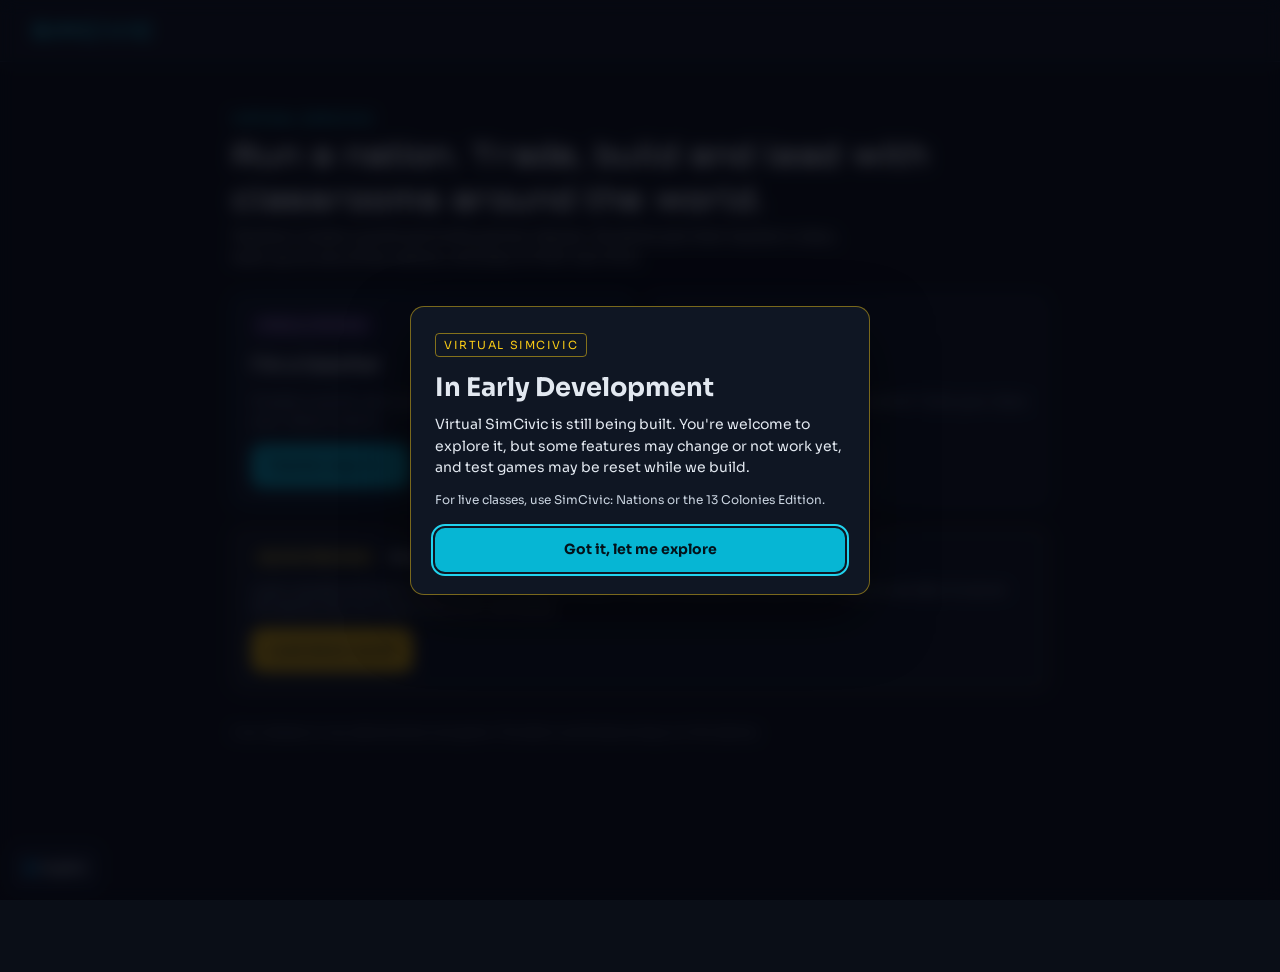
<file: virtual/index.html>
<!doctype html>
<html lang="en">
  <head>
    <meta charset="UTF-8" />
    <link rel="icon" type="image/svg+xml" href="./favicon.svg" />
    <meta name="viewport" content="width=device-width, initial-scale=1.0" />
    <meta name="theme-color" content="#0a0e17" />
    <title>SimCivic</title>
    <script type="module" crossorigin src="./assets/index-DSlwaLLR.js"></script>
    <link rel="modulepreload" crossorigin href="./assets/safety-D03DVyrJ.js">
    <link rel="modulepreload" crossorigin href="./assets/custom-CeN9xNAo.js">
    <link rel="modulepreload" crossorigin href="./assets/session-CpZ1RDhY.js">
    <link rel="stylesheet" crossorigin href="./assets/index-4rzc2e4x.css">
  </head>
  <body>
    <div id="root"></div>
  </body>
</html>
</file>
<file: virtual/assets/index-4rzc2e4x.css>
@font-face{font-family:Orbitron;font-style:normal;font-display:swap;font-weight:600;src:url(./orbitron-latin-600-normal-mazHmDYu.woff2)format("woff2"),url(./orbitron-latin-600-normal-75H6acHo.woff)format("woff")}@font-face{font-family:Orbitron;font-style:normal;font-display:swap;font-weight:800;src:url(./orbitron-latin-800-normal-CQafOXEd.woff2)format("woff2"),url(./orbitron-latin-800-normal-P4cBi4I7.woff)format("woff")}@font-face{font-family:Sora;font-style:normal;font-display:swap;font-weight:400;src:url(./sora-latin-400-normal-CRt88UEn.woff2)format("woff2"),url(./sora-latin-400-normal-OW7qkl5a.woff)format("woff")}@font-face{font-family:Sora;font-style:normal;font-display:swap;font-weight:600;src:url(./sora-latin-600-normal-Cdg4DaK0.woff2)format("woff2"),url(./sora-latin-600-normal-1_7fyUAY.woff)format("woff")}@font-face{font-family:Sora;font-style:normal;font-display:swap;font-weight:700;src:url(./sora-latin-700-normal-9waGdLWo.woff2)format("woff2"),url(./sora-latin-700-normal-BKPfQAnC.woff)format("woff")}@font-face{font-family:JetBrains Mono;font-style:normal;font-display:swap;font-weight:500;src:url(./jetbrains-mono-latin-500-normal-BWZEU5yA.woff2)format("woff2"),url(./jetbrains-mono-latin-500-normal-CJOVTJB7.woff)format("woff")}@font-face{font-family:JetBrains Mono;font-style:normal;font-display:swap;font-weight:700;src:url(./jetbrains-mono-latin-700-normal-BYuf6tUa.woff2)format("woff2"),url(./jetbrains-mono-latin-700-normal-D3wTyLJW.woff)format("woff")}@font-face{font-family:Cinzel;font-style:normal;font-display:swap;font-weight:700;src:url(./cinzel-latin-700-normal-Dkw14w9r.woff2)format("woff2"),url(./cinzel-latin-700-normal-C-gK7hA8.woff)format("woff")}@font-face{font-family:Cinzel;font-style:normal;font-display:swap;font-weight:900;src:url(./cinzel-latin-900-normal-BI3z7Tow.woff2)format("woff2"),url(./cinzel-latin-900-normal-t_fSDEbn.woff)format("woff")}@font-face{font-family:Audiowide;font-style:normal;font-display:swap;font-weight:400;src:url(./audiowide-latin-400-normal-6GFCX7ni.woff2)format("woff2"),url(./audiowide-latin-400-normal-D6mHIfnv.woff)format("woff")}@font-face{font-family:Saira Stencil One;font-style:normal;font-display:swap;font-weight:400;src:url(./saira-stencil-one-latin-400-normal-CaP09Fmm.woff2)format("woff2"),url(./saira-stencil-one-latin-400-normal-BhLFNLer.woff)format("woff")}@font-face{font-family:Fraunces;font-style:italic;font-display:swap;font-weight:700;src:url(./fraunces-latin-700-italic-BTx51a-P.woff2)format("woff2"),url(./fraunces-latin-700-italic-Bjyesmbf.woff)format("woff")}@font-face{font-family:Rye;font-style:normal;font-display:swap;font-weight:400;src:url(./rye-latin-400-normal-CnIDrDaJ.woff2)format("woff2"),url(./rye-latin-400-normal-CPBiwIfN.woff)format("woff")}:root{--bg:#0a0e17;--surface:#0f1623;--card:#111827;--line:#6382b440;--line-strong:#6382b473;--text:#e2e8f0;--text-soft:#cbd5e1;--text-muted:#94a3b8;--text-faint:#64748b;--accent:#22d3ee;--accent-hover:#67e8f9;--accent-solid:#06b6d4;--accent-ink:#04121a;--accent-tint:#06b6d41f;--gm:#eab308;--gm-text:#fde047;--gm-tint:#eab30824;--facilitator:#d8b4fe;--facilitator-tint:#a855f72e;--admin:#fecaca;--admin-tint:#ef44442e;--council:#8b5cf6;--council-text:#c4b5fd;--council-tint:#8b5cf626;--ok:#10b981;--ok-text:#6ee7b7;--ok-tint:#10b9811f;--warn:#f59e0b;--warn-text:#fcd34d;--warn-tint:#f59e0b1a;--danger:#ef4444;--danger-text:#fecaca;--danger-tint:#ef44441a;--azure:#60a5fa;--synapse:#f87171;--ironvale:#cbd5e1;--verdantia:#4ade80;--novan:#facc15;--font-azure:"Cinzel", Georgia, serif;--font-synapse:"Audiowide", "Trebuchet MS", sans-serif;--font-ironvale:"Saira Stencil One", Impact, sans-serif;--font-verdantia:"Fraunces", Georgia, serif;--font-novan:"Rye", Georgia, serif;--font-display:"Orbitron", sans-serif;--font-body:"Sora", system-ui, sans-serif;--font-mono:"JetBrains Mono", ui-monospace, monospace;--fs-xs:11px;--fs-sm:12px;--fs-md:14px;--fs-lg:16px;--fs-xl:20px;--fs-2xl:24px;--r-sm:8px;--r-md:10px;--r-lg:12px;--r-xl:14px;--r-2xl:16px;--tap:44px;--page-wide:1240px;--page-narrow:720px}*,:before,:after{box-sizing:border-box}html,body,#root{min-height:100%;margin:0}body{background:var(--bg);color:var(--text);font-family:var(--font-body);font-size:var(--fs-md);-webkit-font-smoothing:antialiased;line-height:1.45}a{color:var(--accent)}a:hover{color:var(--accent-hover)}button,input,select,textarea{font:inherit;color:inherit}input:not([type=checkbox]):not([type=radio]):not([type=range]),textarea,select{background:var(--bg);border:1px solid var(--line-strong);border-radius:var(--r-md);color:var(--text);padding:8px 10px}input:disabled,textarea:disabled{opacity:.75}textarea{resize:vertical;width:100%;line-height:1.5}:focus-visible{outline:2px solid var(--accent);outline-offset:2px}.page{flex-direction:column;min-height:100vh;display:flex}.wrap{width:100%;max-width:var(--page-wide);flex-direction:column;gap:20px;margin:0 auto;padding:24px 32px;display:flex}.wrap.narrow{max-width:var(--page-narrow);gap:14px;padding:16px}.row{flex-wrap:wrap;align-items:center;gap:10px;display:flex}.stack{flex-direction:column;gap:12px;display:flex}.grid{grid-template-columns:repeat(auto-fit,minmax(240px,1fr));gap:14px;display:grid}.spacer{flex:1}@media (width<=640px){.wrap{padding:16px}}.topbar{border-bottom:1px solid var(--line);background:var(--surface);flex-wrap:wrap;justify-content:space-between;align-items:center;gap:12px;padding:16px 32px;display:flex}.topbar.narrow{padding:14px 16px}.brand{font-family:var(--font-display);font-weight:800;font-size:var(--fs-xl);letter-spacing:3px;color:var(--accent);text-decoration:none}.h1{font-family:var(--font-display);font-size:var(--fs-2xl);letter-spacing:1px;margin:0}.h2{font-family:var(--font-display);letter-spacing:2px;text-transform:uppercase;color:var(--text-muted);margin:0;font-size:13px}.muted{color:var(--text-muted)}.soft{color:var(--text-soft)}.small{font-size:var(--fs-sm)}.mono{font-family:var(--font-mono)}.eyebrow{font-size:var(--fs-sm);letter-spacing:1.5px;text-transform:uppercase;font-weight:700}.card{border-radius:var(--r-xl);background:var(--card);border:1px solid var(--line);flex-direction:column;gap:12px;padding:18px;display:flex}.card.surface{background:var(--surface)}.card.gm{border-color:#eab30873}.card.accent{border-color:#06b6d480}.banner{border-radius:var(--r-lg);font-size:var(--fs-md);border:1px solid;padding:12px 16px}.banner.ok{background:var(--ok-tint);color:var(--ok-text);border-color:#10b9818c}.banner.warn{background:var(--warn-tint);color:#fde68a;border-color:#f59e0b80}.banner.danger{background:var(--danger-tint);color:var(--danger-text);border-color:#ef444480}.banner.info{background:var(--accent-tint);color:var(--text-soft);border-color:#06b6d480}.banner.gm{background:var(--gm-tint);color:#fde68a;border-color:#eab30880}.btn{min-height:var(--tap);border-radius:var(--r-md);border:1px solid var(--line-strong);background:var(--card);color:var(--text);cursor:pointer;justify-content:center;align-items:center;gap:8px;padding:0 16px;font-weight:700;text-decoration:none;display:inline-flex}.btn:hover:not(:disabled){border-color:var(--accent)}.btn:disabled{opacity:.5;cursor:not-allowed}.btn.primary{background:var(--accent-solid);color:var(--accent-ink);border-color:#0000}.btn.primary:hover:not(:disabled){background:var(--accent)}.btn.gm{background:var(--gm);color:var(--bg);border-color:#0000}.btn.danger{color:var(--danger-text);border-color:#ef444499}.btn.ghost{background:0 0}.btn.sm{min-height:34px;font-size:var(--fs-sm);border-radius:var(--r-sm);padding:0 10px}.btn.lg{min-height:52px;font-size:var(--fs-lg);border-radius:var(--r-lg)}.btn.block{width:100%}.chip{border-radius:var(--r-sm);font-size:var(--fs-xs);letter-spacing:1px;text-transform:uppercase;white-space:nowrap;align-items:center;gap:4px;padding:4px 10px;font-weight:700;display:inline-flex}.chip.facilitator{background:var(--facilitator-tint);color:var(--facilitator);font-family:var(--font-display);letter-spacing:2px}.chip.gm{background:var(--gm-tint);color:var(--gm-text)}.chip.leader{color:#93c5fd;background:#60a5fa2e}.chip.ok{background:var(--ok-tint);color:var(--ok-text)}.chip.muted{color:var(--text-soft);background:#94a3b826}.chip.danger{background:var(--danger-tint);color:var(--danger-text)}.field{font-size:var(--fs-md);flex-direction:column;gap:6px;font-weight:700;display:flex}.field .help{font-weight:400;font-size:var(--fs-sm);color:var(--text-muted)}.field .error{font-weight:400;font-size:var(--fs-sm);color:var(--danger-text)}.input,.select{min-height:var(--tap);border-radius:var(--r-md);border:1px solid var(--line-strong);background:var(--bg);color:var(--text);font-weight:400;font-size:var(--fs-md);width:100%;padding:0 12px}.input.code{font-family:var(--font-mono);letter-spacing:6px;text-transform:uppercase;text-align:center;font-size:22px}.seg{grid-template-columns:repeat(auto-fit,minmax(150px,1fr));gap:10px;display:grid}.seg-option{text-align:left;border-radius:var(--r-lg);border:1px solid var(--line-strong);background:var(--card);cursor:pointer;flex-direction:column;gap:4px;padding:14px;display:flex}.seg-option[aria-checked=true]{border:2px solid var(--accent-solid);background:var(--accent-tint)}.seg-option .label{font-weight:700}.seg-option .desc{color:var(--text-muted);font-size:13px;font-weight:400}.code-box{border-radius:var(--r-lg);background:var(--bg);border:1px dashed var(--line-strong);flex-direction:column;gap:4px;padding:14px 18px;display:flex}.code-box .code{font-family:var(--font-mono);letter-spacing:4px;color:var(--accent);font-size:26px;font-weight:700}.nation-name{font-size:18px;line-height:1.2}.nation-azure{font-family:var(--font-azure);color:var(--azure);font-weight:700}.nation-synapse{font-family:var(--font-synapse);color:var(--synapse)}.nation-ironvale{font-family:var(--font-ironvale);color:var(--ironvale)}.nation-verdantia{font-family:var(--font-verdantia);color:var(--verdantia);font-style:italic;font-weight:700}.nation-novan{font-family:var(--font-novan);color:var(--novan)}.nation-card{border-top-style:solid;border-top-width:4px}.list{flex-direction:column;gap:8px;margin:0;padding:0;list-style:none;display:flex}.nation-card .list-item{grid-template-columns:1fr auto;gap:8px;display:grid}.nation-card .list-item .member-actions{grid-column:1/-1;gap:6px;display:flex}.nation-card .list-item .member-actions .select{flex:1}.list-item{border-radius:var(--r-md);background:var(--bg);border:1px solid var(--line);flex-wrap:wrap;align-items:center;gap:8px 12px;padding:10px 12px;display:flex}.toast{z-index:50;max-width:min(92vw,560px);position:fixed;bottom:24px;left:50%;transform:translate(-50%);box-shadow:0 8px 30px #00000073}.stat{border-radius:var(--r-md);background:var(--bg);border:1px solid var(--line);flex-direction:column;gap:2px;padding:10px 12px;display:flex}.stat .value{font-family:var(--font-mono);font-size:18px;font-weight:700}.stat .label{font-size:var(--fs-xs);color:var(--text-muted);text-transform:uppercase;letter-spacing:1px}.stats{grid-template-columns:repeat(auto-fill,minmax(96px,1fr));gap:8px;display:grid}.tabs{grid-template-columns:repeat(var(--n,3), minmax(0, 1fr));gap:6px;display:grid}.tab{min-height:var(--tap);border-radius:var(--r-md);border:1px solid var(--line-strong);background:var(--card);cursor:pointer;font-weight:700;position:relative}.tab[aria-selected=true]{border:2px solid var(--accent-solid);background:var(--accent-tint)}.badge{background:var(--gm);min-width:20px;height:20px;color:var(--bg);border-radius:999px;place-items:center;padding:0 6px;font-size:11px;font-weight:700;display:grid;position:absolute;top:-6px;right:-4px}.round-bar{border-radius:var(--r-lg);background:var(--surface);border:1px solid var(--line);font-size:var(--fs-sm);flex-wrap:wrap;align-items:center;gap:6px 12px;padding:10px 14px;display:flex}.round-bar .big{font-family:var(--font-mono);font-weight:700;font-size:var(--fs-lg);color:var(--accent)}.qty{flex-wrap:wrap;gap:6px;display:flex}.qty .btn[aria-pressed=true]{border:2px solid var(--accent-solid);background:var(--accent-tint)}.bundle{grid-template-columns:repeat(4,minmax(0,1fr));gap:6px;display:grid}.bundle label{font-size:var(--fs-xs);color:var(--text-muted);text-transform:uppercase;letter-spacing:1px;flex-direction:column;gap:4px;display:flex}.bundle .input{min-height:40px;font-family:var(--font-mono);padding:0 8px}.chat{flex-direction:column;gap:8px;max-height:52vh;padding:4px 2px;display:flex;overflow-y:auto}.bubble{background:var(--card);border:1px solid var(--line);border-radius:12px;flex-direction:column;gap:2px;max-width:88%;padding:8px 12px;display:flex}.bubble.mine{background:#06b6d41f;border-color:#06b6d466;align-self:flex-end}.bubble.teacher{border-color:#a855f780}.bubble .who{font-size:var(--fs-xs);color:var(--text-muted)}.bubble .hidden-note{color:var(--text-faint);font-style:italic}.feed{flex-direction:column;gap:6px;margin:0;padding:0;font-size:13px;list-style:none;display:flex}.feed li{color:var(--text-soft);gap:8px;display:flex}.feed .r{font-family:var(--font-mono);font-size:var(--fs-xs);color:var(--text-faint);flex-shrink:0;padding-top:2px}.table-wrap{border-radius:var(--r-lg);border:1px solid var(--line);overflow-x:auto}.table{border-collapse:collapse;width:100%;font-size:13px}.table th{text-align:right;font-size:var(--fs-xs);letter-spacing:1px;text-transform:uppercase;color:var(--text-muted);background:var(--surface);padding:9px 10px}.table td{text-align:right;border-top:1px solid var(--line);font-family:var(--font-mono);padding:9px 10px}.table th:first-child,.table td:first-child,.table th:nth-child(2),.table td:nth-child(2){text-align:left}.table td.name{font-family:var(--font-body)}body{padding-bottom:72px}@media (width<=640px){.preview-fab{opacity:.85;border-radius:999px;width:44px;padding:0}.preview-fab-label{display:none}}@media print{body{color:#111!important;background:#fff!important;padding:0!important}.no-print,.preview-fab,header,[data-print-hide]{display:none!important}.print-page{break-after:page}.card,.table td,.table th{color:#111!important;box-shadow:none!important;background:#fff!important;border-color:#ccc!important}}.certificate{aspect-ratio:11/8.5;color:#1f2937;text-align:center;background:linear-gradient(#fffdf6,#fbf6e6);border:10px double #0e7490;border-radius:6px;flex-direction:column;justify-content:center;align-items:center;gap:10px;max-width:1000px;margin:0 auto;padding:48px 56px;display:flex;position:relative}.certificate h1{letter-spacing:.04em;color:#0e7490;margin:0;font-family:Cinzel,serif;font-size:40px;font-weight:900}.certificate .who{color:#111827;margin:4px 0;font-family:Fraunces,serif;font-size:44px;font-style:italic;font-weight:700}.certificate .award-list{flex-wrap:wrap;justify-content:center;gap:8px;display:flex}.certificate .award-pill{color:#92400e;border:1.5px solid #b45309;border-radius:999px;padding:3px 12px;font-size:14px;font-weight:700}@media print{.certificate{aspect-ratio:auto;page:certificate;max-width:none;height:7.4in}@page certificate{size:letter landscape;margin:.4in}}.table.text td,.table.text th{text-align:left;vertical-align:top;font-family:inherit}.early-dev{z-index:10000;-webkit-backdrop-filter:blur(8px);backdrop-filter:blur(8px);background:#04060dcc;justify-content:center;align-items:center;padding:20px;display:flex;position:fixed;inset:0}.early-dev-box{background:var(--surface,#0f1424);text-align:left;border:1px solid #facc1573;border-radius:14px;width:min(460px,100%);padding:26px 24px 22px;box-shadow:0 24px 60px #0000008c}.early-dev-tag{letter-spacing:.14em;text-transform:uppercase;color:#facc15;border:1px solid #facc1580;border-radius:4px;padding:3px 8px;font-size:.7rem;display:inline-block}.early-dev-box h2{margin:12px 0 8px;font-size:1.6rem}.early-dev-box p{margin:0 0 12px;line-height:1.55}.early-dev-box .btn{margin-top:6px}.live-bar{z-index:900;background:var(--card);border:1px solid #facc1573;border-radius:10px;align-items:center;gap:10px;max-width:calc(100vw - 24px);padding:8px 12px;font-size:.85rem;display:flex;position:fixed;bottom:14px;left:50%;transform:translate(-50%);box-shadow:0 8px 24px #00000073}.live-bar.error{border-color:#ef444499}.seg-choices{grid-template-columns:repeat(auto-fit,minmax(170px,1fr));gap:8px;display:grid}.seg-choice{text-align:left;cursor:pointer;background:var(--card);border:1px solid var(--line-strong);color:var(--text);font:inherit;border-radius:10px;flex-direction:column;gap:3px;padding:10px 12px;display:flex}.seg-choice:hover:not(:disabled){border-color:var(--gm-text,#f59e0b)}.seg-choice[aria-checked=true]{border-color:var(--gm-text,#f59e0b);background:color-mix(in srgb, var(--gm-text,#f59e0b) 14%, var(--card));box-shadow:inset 0 0 0 1px var(--gm-text,#f59e0b)}.seg-choice[aria-checked=true] strong:before{content:"● ";color:var(--gm-text,#f59e0b)}.sr-only{clip:rect(0 0 0 0);border:0;width:1px;height:1px;margin:-1px;padding:0;position:absolute;overflow:hidden}.tiny{font-size:.68rem}.game{color:var(--text);background:#0b1220;position:fixed;inset:0;overflow:hidden}.stage-map,.stage-canvas{width:100%;height:100%;position:absolute;inset:0}.stage-canvas{touch-action:none;cursor:grab;display:block}.gbtn{cursor:pointer;min-height:40px;font:700 .9rem var(--font-body);color:var(--text);background:linear-gradient(#26334a,#1a2436);border:1px solid #94b2e659;border-radius:12px;justify-content:center;align-items:center;gap:6px;padding:0 16px;transition:transform 80ms,box-shadow 80ms,filter .15s;display:inline-flex;box-shadow:0 3px #0b1220,0 6px 14px #00000059,inset 0 1px #ffffff1f}.gbtn:hover:not(:disabled){filter:brightness(1.12)}.gbtn:active:not(:disabled){transform:translateY(2px);box-shadow:0 1px #0b1220,0 3px 8px #00000059,inset 0 1px #ffffff1f}.gbtn:disabled{opacity:.45;cursor:not-allowed}.gbtn.primary{color:#04121a;background:linear-gradient(#5eeafc,#0eb5d3);border-color:#8ef3ff;box-shadow:0 3px #06718a,0 6px 14px #00000059,inset 0 1px #ffffff80}.gbtn.ghost{background:#0f162399}.gbtn.sm{border-radius:10px;min-height:32px;padding:0 12px;font-size:.8rem}.gbtn.round{border-radius:50%;width:40px;padding:0;font-size:1.05rem}.gbtn.block{width:100%}.hud{z-index:20;-webkit-backdrop-filter:blur(6px);backdrop-filter:blur(6px);background:linear-gradient(#0e1522eb,#0b111ce0);border:1px solid #94b2e647;border-radius:16px;flex-wrap:wrap;align-items:center;gap:10px;padding:8px 10px;display:flex;position:absolute;top:10px;left:10px;right:10px;box-shadow:0 8px 26px #00000059}.hud-nation{flex-direction:column;min-width:96px;padding:0 6px;line-height:1.1;display:flex}.hud-res{flex-wrap:wrap;flex:1;gap:6px;display:flex}.hud-right{align-items:center;gap:6px;margin-left:auto;display:flex}.res-pill{background:#ffffff0f;border:1px solid #ffffff14;border-radius:999px;align-items:center;gap:4px;padding:2px 10px 2px 4px;font-size:.92rem;font-weight:700;display:inline-flex}.res-pill img{filter:drop-shadow(0 2px 2px #0006)}.civvy-btn{overflow:hidden}.civvy-btn img{object-fit:cover;width:100%;height:100%}.dock{z-index:20;-webkit-backdrop-filter:blur(6px);backdrop-filter:blur(6px);background:linear-gradient(#0e1522f0,#0a0f19eb);border:1px solid #94b2e647;border-radius:18px;align-items:stretch;gap:4px;max-width:calc(100vw - 20px);padding:6px;display:flex;position:absolute;bottom:12px;left:50%;overflow-x:auto;transform:translate(-50%);box-shadow:0 10px 30px #00000073}.dock-btn{min-width:64px;color:var(--text-soft);cursor:pointer;font:600 .7rem var(--font-body);background:0 0;border:1px solid #0000;border-radius:12px;flex-direction:column;justify-content:center;align-items:center;gap:2px;padding:6px 8px;transition:background .15s,transform .1s;display:flex;position:relative}.dock-btn:hover{color:var(--text);background:#ffffff0f}.dock-btn:active{transform:translateY(1px)scale(.97)}.dock-btn[aria-pressed=true]{background:var(--accent-tint);color:var(--text);border-color:#22d3ee80}.dock-ico{filter:drop-shadow(0 2px 2px #0006);font-size:1.45rem;line-height:1}.dock-btn .badge{position:absolute;top:2px;right:6px}.dock-sep{background:#94b2e640;width:1px;margin:6px 4px}.stage-zoom{z-index:15;flex-direction:column;gap:8px;display:flex;position:absolute;top:50%;right:14px;transform:translateY(-50%)}.stage-visit{z-index:15;border:1px solid var(--line-strong);white-space:nowrap;background:#0f1623e6;border-radius:999px;align-items:center;gap:10px;padding:6px 8px 6px 14px;display:flex;position:absolute;top:92px;left:50%;transform:translate(-50%)}.stage-hint{z-index:10;color:var(--text-soft);pointer-events:none;background:#0a0e17b3;border-radius:8px;padding:4px 10px;font-size:.78rem;position:absolute;bottom:96px;left:14px}.stage-tile{z-index:18;width:min(400px,100vw - 24px);max-height:calc(100vh - 210px);animation:.22s ease-out rise;position:absolute;bottom:92px;left:12px;overflow-y:auto}.stage-tile>.card{box-shadow:0 14px 40px #00000080}.stage-x{z-index:2;cursor:pointer;border:1px solid var(--line-strong);background:var(--surface);width:32px;height:32px;color:var(--text);border-radius:50%;font-size:1.1rem;line-height:1;position:absolute;top:8px;right:8px}.gpanel-head .stage-x{position:static}.gpanel{z-index:30;border-left:1px solid var(--line-strong);visibility:hidden;background:#0a0f19f7;flex-direction:column;width:min(460px,100vw);transition:transform .28s cubic-bezier(.2,.9,.3,1.1);display:flex;position:absolute;top:0;bottom:0;right:0;transform:translate(105%);box-shadow:-18px 0 40px #00000073}.gpanel.open{visibility:visible;transform:none}.gpanel-head{border-bottom:1px solid var(--line);align-items:center;gap:10px;padding:14px 16px 10px;display:flex}.gpanel-head .h2{flex:1;margin:0}.gpanel-body{flex-direction:column;flex:1;gap:12px;padding:12px 14px 100px;display:flex;overflow-y:auto}.quest-list{flex-direction:column;gap:8px;margin:0;padding:0;list-style:none;display:flex}.quest{background:var(--card);border:1px solid var(--line);border-radius:12px;align-items:flex-start;gap:10px;padding:10px 12px;display:flex}.quest.done{background:linear-gradient(#facc1514, var(--card));border-color:#facc1580}.quest-ico{font-size:1.6rem;line-height:1.2}.quest.done .quest-ico{filter:drop-shadow(0 0 6px #facc15b3)}.quest-bar{background:#ffffff14;border-radius:3px;height:6px;margin-top:4px;display:block;overflow:hidden}.quest-bar span{background:linear-gradient(90deg,#22d3ee,#facc15);height:100%;display:block}.recap{z-index:50;background:radial-gradient(#0a0e1759,#0a0e17bf);justify-content:center;align-items:center;padding:20px;animation:.4s fadein;display:flex;position:absolute;inset:0}.recap-box{background:#0f1623f2;border:1px solid #facc158c;border-radius:18px;flex-direction:column;gap:12px;width:min(380px,100%);padding:22px;animation:.45s cubic-bezier(.2,1.4,.4,1) pop;display:flex;box-shadow:0 20px 60px #0009}.recap-title{font:800 1.8rem var(--font-display);margin:0}.recap-list{flex-direction:column;gap:6px;margin:0;padding:0;list-style:none;display:flex}.recap-list li{align-items:center;gap:10px;display:flex}.recap-list li span{flex:1}.badge-pop{z-index:55;cursor:pointer;background:linear-gradient(#2b2410,#1a1608);border:1px solid #facc15;border-radius:999px;align-items:center;gap:12px;padding:10px 18px 10px 12px;animation:.6s cubic-bezier(.2,1.4,.4,1) forwards badgein;display:flex;position:absolute;top:96px;left:50%;transform:translate(-50%);box-shadow:0 0 30px #facc1559}.badge-pop-ico{font-size:2rem;animation:.8s ease-out spin}.game-loading{z-index:60;background:#0b1220;justify-content:center;align-items:flex-end;padding:0 16px 60px;transition:opacity .8s;display:flex;position:absolute;inset:0}.game-loading.fade{opacity:0;pointer-events:none}.game-loading video{object-fit:cover;opacity:.75;width:100%;height:100%;position:absolute;inset:0}.game-loading-card{border:1px solid var(--line-strong);-webkit-backdrop-filter:blur(6px);backdrop-filter:blur(6px);background:#0a0f19e0;border-radius:16px;flex-direction:column;gap:8px;width:min(440px,100%);padding:18px 20px;display:flex;position:relative}.loading-bar{background:#ffffff1a;border-radius:3px;height:6px;overflow:hidden}.loading-bar span{background:linear-gradient(90deg,#22d3ee,#facc15);border-radius:3px;width:40%;height:100%;animation:1.4s ease-in-out infinite slide;display:block}.tour{z-index:70;pointer-events:none;position:fixed;inset:0}.tour-dim{background:#04070d8c;position:absolute;inset:0}.tour-spot{pointer-events:none;border-radius:14px;transition:all .35s;position:absolute;box-shadow:0 0 0 9999px #04070d9e,0 0 0 3px #facc15,0 0 24px #facc1599}.tour-bubble{pointer-events:auto;color:#1f2937;background:#fffdf5;border-radius:16px;align-items:flex-start;gap:12px;width:min(340px,100vw - 24px);padding:14px;transition:top .35s,left .35s;animation:.35s cubic-bezier(.2,1.4,.4,1) pop;display:flex;position:absolute;box-shadow:0 16px 40px #00000080}.tour-bubble .muted{color:#6b7280}.tour-bubble .gbtn.ghost{color:#374151;background:#f3f4f6;border-color:#d1d5db;box-shadow:0 2px #d1d5db}.tour-civvy{border-radius:50%;flex-shrink:0;width:56px;height:56px;animation:2.4s ease-in-out infinite bob}@keyframes rise{0%{opacity:0;transform:translateY(16px)}to{opacity:1;transform:none}}@keyframes fadein{0%{opacity:0}}@keyframes pop{0%{opacity:0;transform:scale(.85)}to{opacity:1;transform:none}}@keyframes badgein{0%{opacity:0;transform:translate(-50%,-30px)scale(.6)}to{opacity:1;transform:translate(-50%)scale(1)}}@keyframes spin{0%{transform:rotate(-200deg)scale(.3)}to{transform:none}}@keyframes slide{0%{transform:translate(-100%)}to{transform:translate(260%)}}@keyframes bob{50%{transform:translateY(-4px)rotate(-3deg)}}@media (prefers-reduced-motion:reduce){.gpanel,.tour-spot,.tour-bubble{transition:none}.recap-box,.badge-pop,.stage-tile,.tour-bubble,.tour-civvy,.badge-pop-ico,.loading-bar span{animation:none}}@media (width<=760px){.hud{gap:6px;padding:6px;top:6px;left:6px;right:6px}.hud-nation{min-width:0}.hud-res{flex-wrap:nowrap;flex-basis:100%;order:3;overflow-x:auto}.res-pill{padding-right:8px;font-size:.8rem}.res-pill img{width:22px;height:22px}.hud-right .gbtn.round{width:34px;min-height:34px}.dock{border-radius:14px;gap:0;padding:4px;bottom:6px}.dock-btn{min-width:54px;padding:4px}.dock-label{font-size:.62rem}.stage-visit{top:128px}.stage-tile{bottom:80px;left:6px}.stage-hint{bottom:82px}.gpanel{width:100vw}}body.in-game .float-lang{top:96px;z-index:25!important;bottom:auto!important;left:12px!important}body.in-game .float-preview{bottom:96px!important}body.in-game .live-bar{bottom:92px}@media (width<=760px){body.in-game .float-lang{top:auto!important;bottom:84px!important;left:6px!important}body.in-game .stage-hint{display:none}}body.in-game .toast{z-index:65;bottom:100px!important}.tour-spot.act{animation:1.4s ease-in-out infinite tourpulse}.tour-do{color:#0e7490;display:block}.tour-nice{color:#15803d;font-size:1.15rem}.tour-bubble.done{background:#f0fdf4}@keyframes tourpulse{50%{box-shadow:0 0 0 9999px #04070d8c,0 0 0 5px #22d3ee,0 0 34px #22d3eecc}}.res-pill{cursor:pointer}.count{min-width:1.6em;transition:color .3s;display:inline-block}.count.flash-up{color:#86efac;text-shadow:0 0 10px #86efacb3}.count.flash-down{color:#fca5a5;text-shadow:0 0 10px #fca5a5b3}.fly-coin{z-index:90;pointer-events:none;filter:drop-shadow(0 2px 3px #0006);width:28px;height:28px;position:fixed}.confetti{z-index:90;pointer-events:none;border-radius:2px;width:8px;height:12px;position:fixed}.gpanel-head{background:linear-gradient(90deg, color-mix(in srgb, var(--nc) 22%, transparent), transparent 70%);border-bottom:2px solid color-mix(in srgb, var(--nc) 55%, transparent)}.crest{width:40px;height:46px;font:900 1.2rem var(--font-display);color:#0b1220;background:linear-gradient(160deg, color-mix(in srgb, var(--nc) 85%, white), var(--nc));clip-path:polygon(50% 0,100% 12%,100% 58%,50% 100%,0 58%,0 12%);filter:drop-shadow(0 2px 4px #00000080);flex-shrink:0;place-items:center;display:grid}.res-choice{gap:6px}.gpanel .card{background:linear-gradient(#ffffff08, transparent), var(--card);border-radius:14px;box-shadow:inset 0 1px #ffffff0d,0 4px 14px #00000040}.gpanel .btn.primary{background:linear-gradient(#5eeafc,#0eb5d3);border-color:#8ef3ff;box-shadow:0 3px #06718a}.gpanel .btn{border-radius:10px;box-shadow:0 2px #00000059}.gpanel .btn:active{box-shadow:none;transform:translateY(2px)}.gpanel .h2{font-family:var(--font-display);letter-spacing:.04em}.bundle label span{align-items:center;gap:4px;display:inline-flex}.pin-chip{color:inherit;letter-spacing:.08em;cursor:pointer;background:#ffffff0f;border:1px solid #ffffff2e;border-radius:6px;margin-left:6px;padding:1px 6px;font:700 10px/1.4 ui-monospace,monospace}.pin-chip:hover{background:#ffffff24}.pin-big{letter-spacing:.3em;text-align:center;color:#facc15;padding:10px 0 6px;font-size:44px;font-weight:800}.pin-tchip{cursor:pointer;align-items:center;gap:6px;font-size:11px;display:inline-flex}.pin-tchip .linkish{color:var(--accent,#60a5fa);cursor:pointer;background:0 0;border:0;padding:0;text-decoration:underline}
</file>
